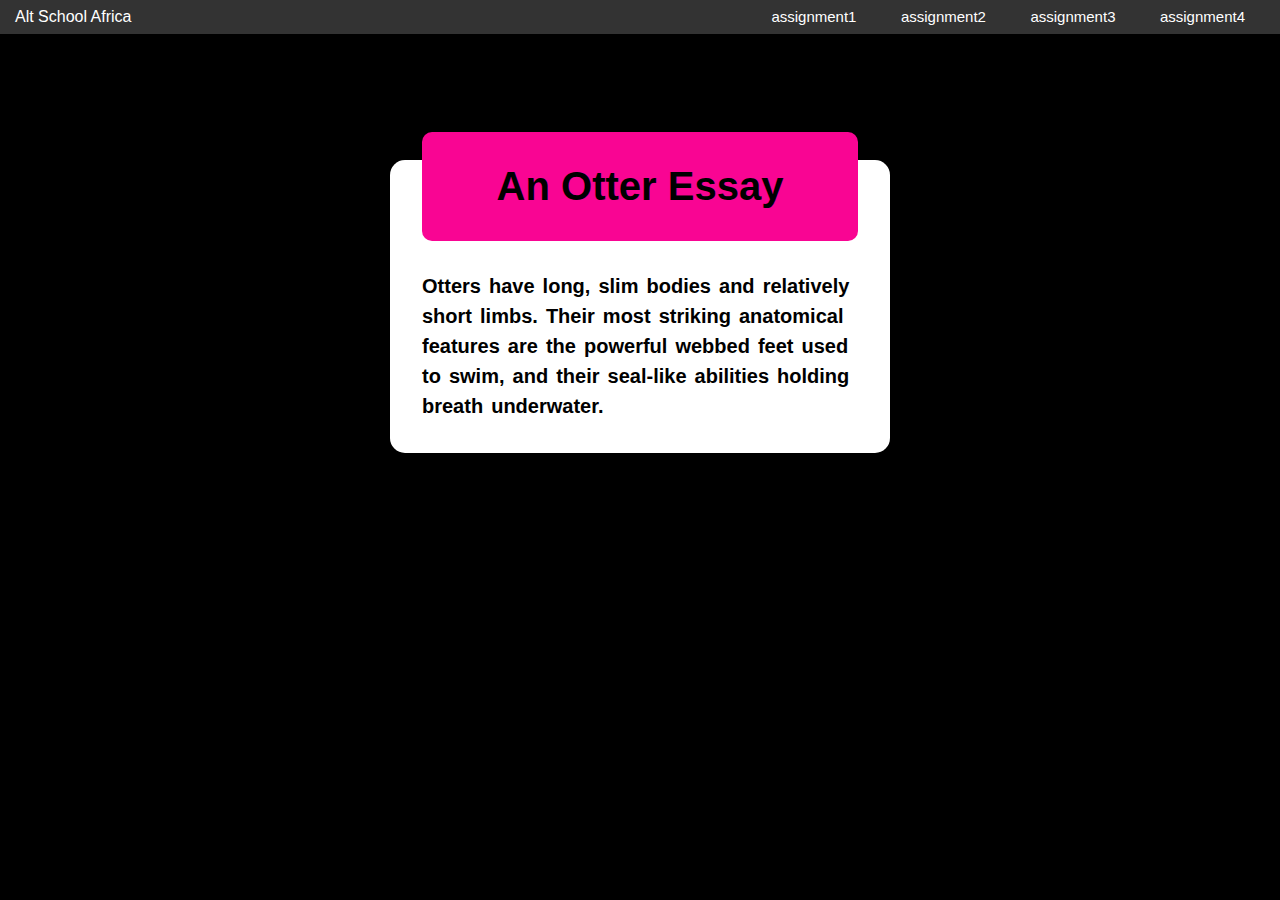
<file: index.html>
<!DOCTYPE html>
<html lang="en">
  <head>
    <meta charset="UTF-8" />
    <meta name="viewport" content="width=device-width, initial-scale=1.0" />
    <title>Document</title>
    <link rel="stylesheet" href="assignments1.css" />
    <link rel="stylesheet" href="nav.css" />
  </head>
  <body>
    <header>
      <div class="Name">Alt School Africa</div>
      <nav class="nav-bar">
        <ul class="navlist">
          <li><a href="index.html">assignment1</a></li>
          <li><a href="assignment2.html">assignment2</a></li>
          <li><a href="assignment3.html">assignment3</a></li>
          <li><a href="assignment4.html">assignment4</a></li>
        </ul>
      </nav>
    </header>
    <article>
      <h1>An Otter Essay</h1>
      <p>
        Otters have long, slim bodies and relatively short limbs. Their most
        striking anatomical features are the powerful webbed feet used to swim,
        and their seal-like abilities holding breath underwater.
      </p>
    </article>
  </body>
</html>
</file>
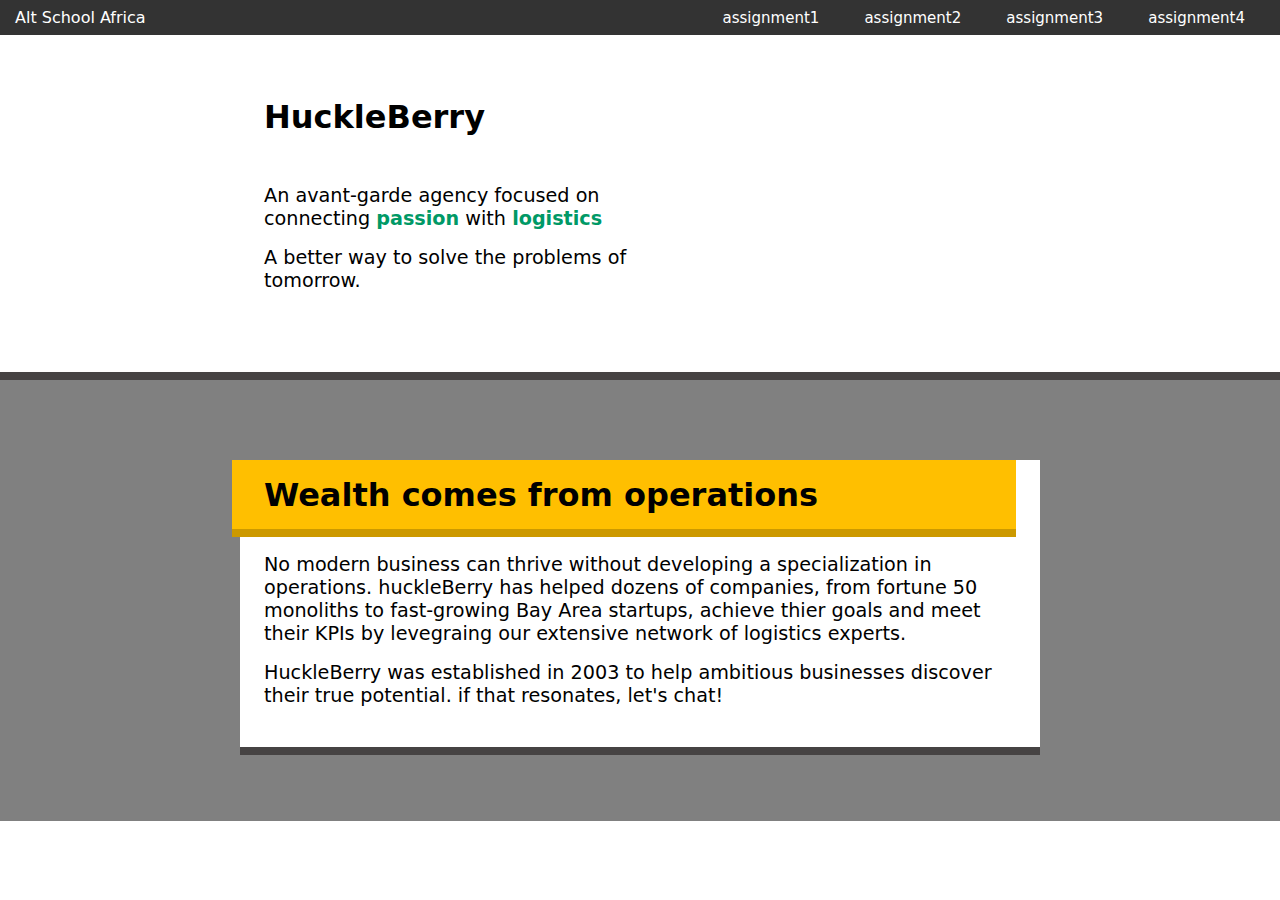
<file: assignment2.html>
<!DOCTYPE html>
<html lang="en">
<head>
    <meta charset="UTF-8">
    <meta name="viewport" content="width=device-width, initial-scale=1.0">
    <title>Document</title>
    <link rel="stylesheet" href="assignment2.css"> 
    <link rel="stylesheet" href="nav.css">
</head>
<body>
  <header>
    <div class="Name">Alt School Africa</div>
    <nav class="nav-bar">
      <ul class="navlist">
        <li><a href="index.html">assignment1</a></li>
        <li><a href="assignment2.html">assignment2</a></li>
        <li><a href="assignment3.html">assignment3</a></li>
        <li><a href="assignment4.html">assignment4</a></li>
      </ul>
    </nav>
  </header>
    <div class="wrapper">
        <div id="main">
          <section class="top">
            <h1>HuckleBerry</h1>
            <p>
              An avant-garde agency focused on connecting <strong>passion</strong> with <strong>logistics</strong>
            </p>
            <p>A better way to solve the problems of tomorrow.</p>
          </section>
  
          <section class="bottom">
            <div class="content">
              <h2>Wealth comes from operations</h2>
              <p>
                No modern business can thrive without developing a specialization
                in operations. huckleBerry has helped dozens of companies, from
                fortune 50 monoliths to fast-growing Bay Area startups, achieve
                thier goals and meet their KPIs by levegraing our extensive
                network of logistics experts.
              </p>
              <p>
                HuckleBerry was established in 2003 to help ambitious businesses
                discover their true potential. if that resonates, let's chat!
              </p>
            </div>
          </section>
        </div>
    </div>
</body>
</html>
</html>
</file>
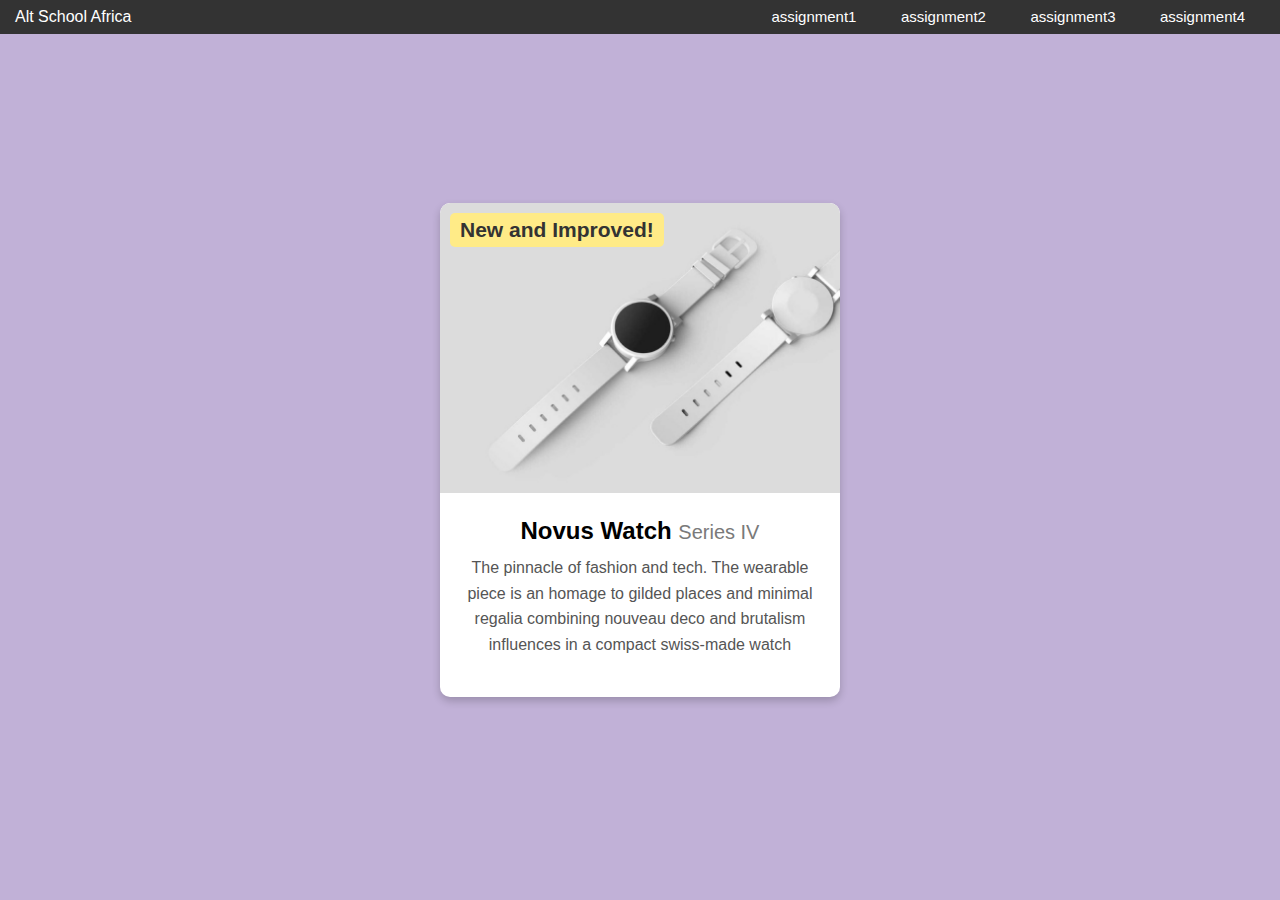
<file: assignment3.html>
<!DOCTYPE html>
<html lang="en">
  <head>
    <meta charset="UTF-8" />
    <meta name="viewport" content="width=device-width, initial-scale=1.0" />
    <title>Document</title>
    <link rel="stylesheet" href="assignment3.css" />
    <link rel="stylesheet" href="nav.css">
  </head>
  <body>
    <header>
      <div class="Name">Alt School Africa</div>
      <nav class="nav-bar">
        <ul class="navlist">
          <li><a href="index.html">assignment1</a></li>
          <li><a href="assignment2.html">assignment2</a></li>
          <li><a href="assignment3.html">assignment3</a></li>
          <li><a href="assignment4.html">assignment4</a></li>
        </ul>
      </nav>
    </header>
    <section id="main">
      <div class="New">
        <h2>New and Improved!</h2>
      </div>
      <div class="image"><img src="assets\watch.jpg" alt="" /></div>
      <div id="text">
        <h1>Novus Watch <span>Series IV</span></h1>
        <p>
          The pinnacle of fashion and tech. The wearable piece is an homage to
          gilded places and minimal regalia combining nouveau deco and brutalism
          influences in a compact swiss-made watch
        </p>
      </div>
    </section>
  </body>
</html>
</file>
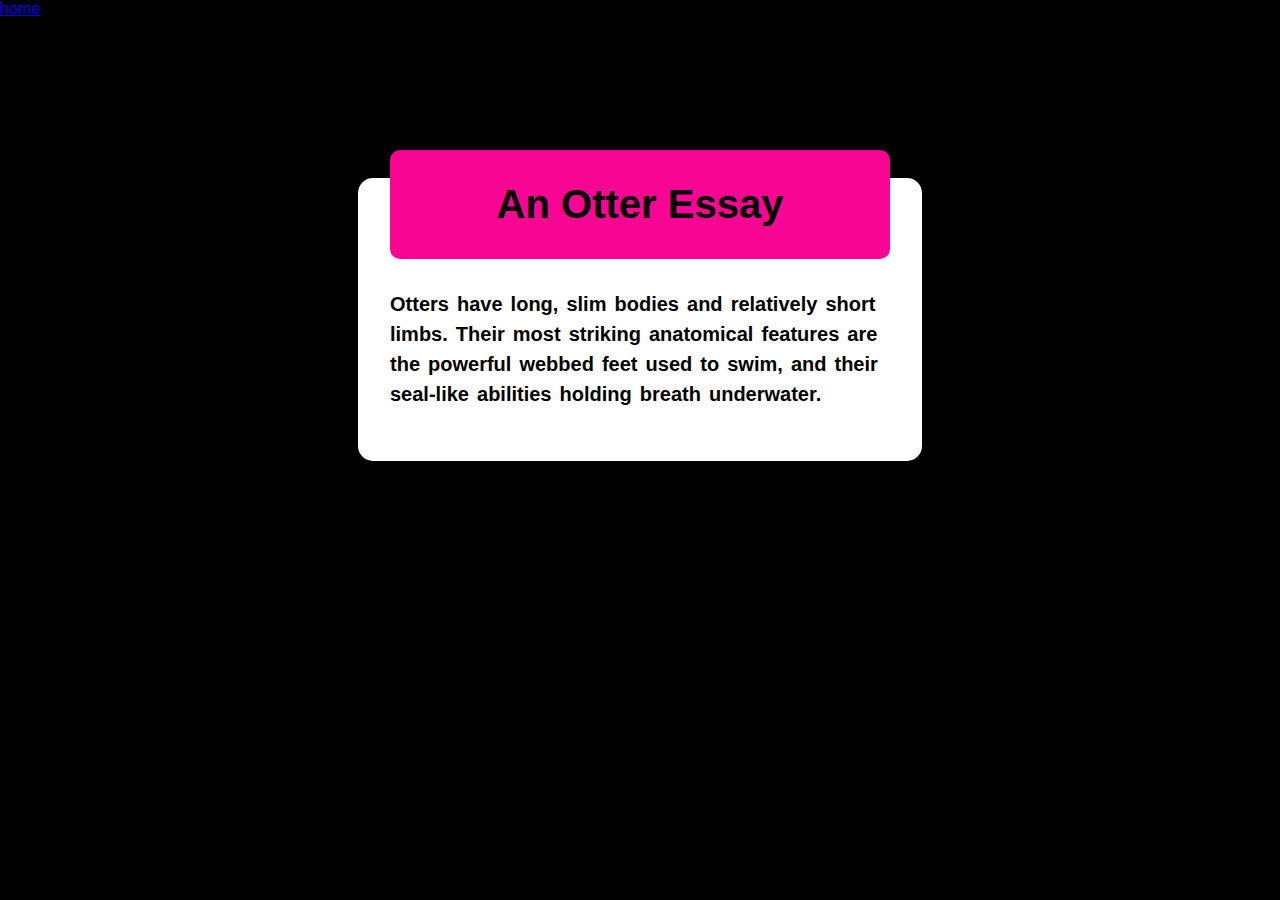
<file: assignments1.html>
<!DOCTYPE html>
<html lang="en">
<head>
    <meta charset="UTF-8">
    <meta name="viewport" content="width=device-width, initial-scale=1.0">
    <title>Document</title>
    <link rel="stylesheet" href="assignments1.css">
</head>
<body>
    <a href="first.html">home</a>
<article>
    <h1> An Otter Essay</h1>
    <p>Otters have long, slim bodies and relatively short limbs. Their most striking
        anatomical features are the powerful webbed feet used to swim, and their
        seal-like abilities holding breath underwater.
    </p>
</article>
</body>
</html>
</file>
<file: assignments1.css>
body {
    background-color: black;
    margin: 0;
    padding: 0;
    font-family: Arial, sans-serif;
}

article {
    width: 500px;
    height: fit-content;
    background-color: #fff;
    padding: 2rem;
    border-radius: 15px;
    display: block;
    margin: 10rem auto 0 auto;
}

p {
    font-size: 1.25rem;
    font-weight: 600;
    line-height: 1.5;
    word-spacing: 2.5px;
}

h1 {
    width: 100%;
    height: auto;
    padding: 2rem 0;
    margin: -3.75rem auto 1.875rem auto;
    text-align: center;
    font-size: 2.5rem;
    font-weight: 900;
    border-radius: 10px;
    background-color: #f90593;
}

/* Responsive styles for max width of 760px */
@media (max-width: 760px) {
    article {
        width: 90%;
        margin: 7rem auto 0 auto; /* Increased top margin to avoid overlap */
        padding: 1.5rem;
    }

    h1 {
        font-size: 2rem;
        padding: 1.5rem 0;
        margin: -2.5rem auto 1.5rem auto;
    }

    p {
        font-size: 1rem;
    }
}

/* Responsive styles for max width of 400px */
@media (max-width: 400px) {
    article {
        width: 95%;
        margin: 6rem auto 0 auto; /* Increased top margin to avoid overlap */
        padding: 1rem;
    }

    h1 {
        font-size: 1.5rem;
        padding: 1rem 0;
        margin: -2rem auto 1rem auto;
    }

    p {
        font-size: 0.875rem;
    }
}
</file>
<file: nav.css>
*{
    box-sizing: border-box;
    margin: 0;
    padding: 0;
}
li a {
    color: white;
    font-size: 15px;
    text-decoration: none;
}
header{
    position: fixed;
    top: 0;
    left: 0;
    width: 100%;
    background-color: #333;
    color: white;
    display: flex;
    justify-content: space-between;
    align-items: center;
    padding: 8px 15px; /* Adjusted padding for a sleeker look */
    /* z-index: 1000; */
}

.navlist{
    list-style: none;
}

.navlist li{
    display: inline-block;
    padding: 0px 20px;
}



nav a:hover {
    text-decoration: underline;
}

nav .logo {
    font-size: 18px;
    font-weight: bold;
}

@media (max-width: 768px) {
    nav {
        flex-direction: column;
        align-items: flex-start;
        padding: 10px 15px;
    }

    nav a {
        margin: 5px 0;
    }
}

@media (max-width: 400px) {
    nav {
        padding: 5px 10px;
    }

    nav .logo {
        font-size: 16px;
    }

    nav a {
        font-size: 10px;
        margin: 3px 0;
    }
}
</file>
<file: assignment2.css>
* {
    box-sizing: border-box;
    margin: 0;
    padding: 0;
    font-family: system-ui, -apple-system, BlinkMacSystemFont, 'Segoe UI', Roboto, Oxygen, Ubuntu, Cantarell, 'Open Sans', 'Helvetica Neue', sans-serif;
  }
  h1 h2{
    line-height: 1.2;
  }
  p{
    margin-bottom: 16px;
    font-size: 1.2rem;

  }
  section.top{
    margin: 0 auto;
    max-width: 800px;
    padding-inline: 24px; 
    padding-bottom: 64px;


    > p{
         max-width: 415px; 
    }

 
  }
 

  section.bottom{
    background-color: #808080;
    border-top: 8px solid #464343;
    padding-top: 72px;
    padding-bottom: 66px;

  }
  .content{
    margin: 0 auto;
    max-width: 800px;
    background-color: #ffffff;
    padding-inline: 24px;
    padding-bottom: 24px;
    border-bottom: 8px solid #464343;

    > h2{
    /* width: max-content; */
    background-color: #ffbf00;
    padding-inline: 32px;
    padding-top: 16px;
    padding-bottom: 15px;
    margin-left: -32px;
    margin-top: 8px;
    border-bottom: 8px solid #cc9900;
    margin-bottom: 16px;
    font-size: 2rem;
  }
    
  }

  h1{
    
    font-size: 2rem;
    padding-top: 98px;
    padding-bottom: 48px;
  }
  

  strong{
    color: #009966;
  }

  /* Media Query for Mobile Phone */
  @media (max-width: 768px) {
    p{
      font-size: 0.9rem;
    }
    .content h2{
      font-size: 0.9rem;
    }
    .top h1{
      font-size: 0.9rem;
      /* padding-top: 0px; */
    }
    section.bottom{
    padding-top: 40px;
    padding-bottom: 50px;

  }
  section.top{
    padding-inline: 24px; 
    padding-bottom: 20px;

  }
}
</file>
<file: assignment3.css>
* {
    box-sizing: border-box;
    margin: 0;
    padding: 0;
  }
  
  body {
    font-family: Arial, sans-serif;
    background-color: #c1b1d7; /* Light purple background */
    display: flex;
    justify-content: center;
    align-items: center;
    height: 100vh;
    margin: 0;
  }
  
  #main {
    width: 400px;
    background-color: white;
    border-radius: 10px;
    box-shadow: 0px 4px 8px rgba(0, 0, 0, 0.2);
    overflow: hidden;
    position: relative;
    padding-bottom: 20px;
  }
  
  .New {
    background-color: #ffeb87; /* Yellow background for the label */
    color: #333;
    font-weight: bold;
    padding: 5px 10px;
    border-radius: 5px;
    position: absolute;
    top: 10px;
    left: 10px;
    font-size: 14px;
  }
  
  .image img {
    width: 100%;
    border-top-left-radius: 10px;
    border-top-right-radius: 10px;
  }
  
  #text {
    padding: 20px;
    text-align: center;
  }
  
  #text h1 {
    font-size: 24px;
    margin-bottom: 10px;
  }
  
  #text h1 span {
    font-weight: normal;
    color: #7a7a7a;
    font-size: 20px;
  }
  
  #text p {
    font-size: 16px;
    color: #555;
    line-height: 1.6;
  }

@media (max-width: 768px) {
    #main {
        width: 80%; /* Adjusted width for smaller screens */
    }

    #text h1 {
        font-size: 20px; /* Decreased font size */
    }

    #text h1 span {
        font-size: 18px; /* Decreased font size */
    }

    #text p {
        font-size: 14px; /* Decreased font size */
    }
    
}
</file>
